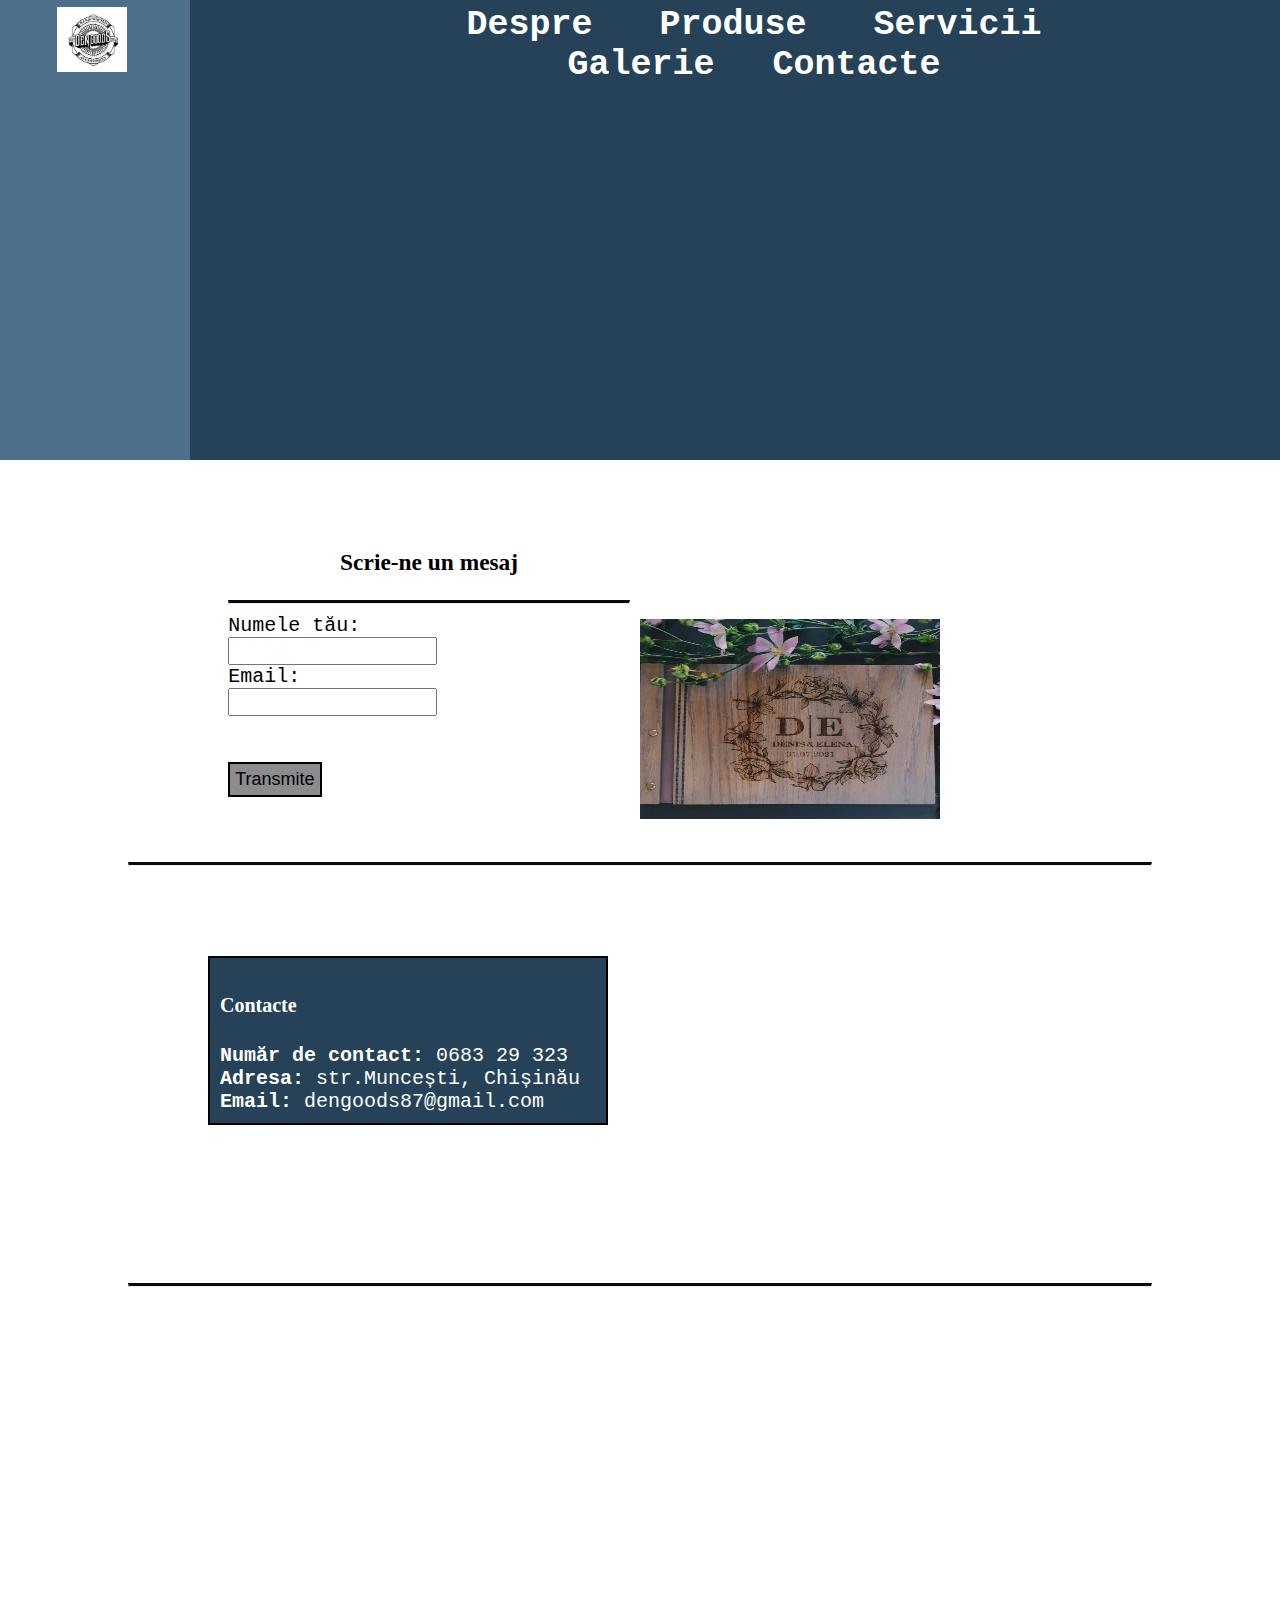
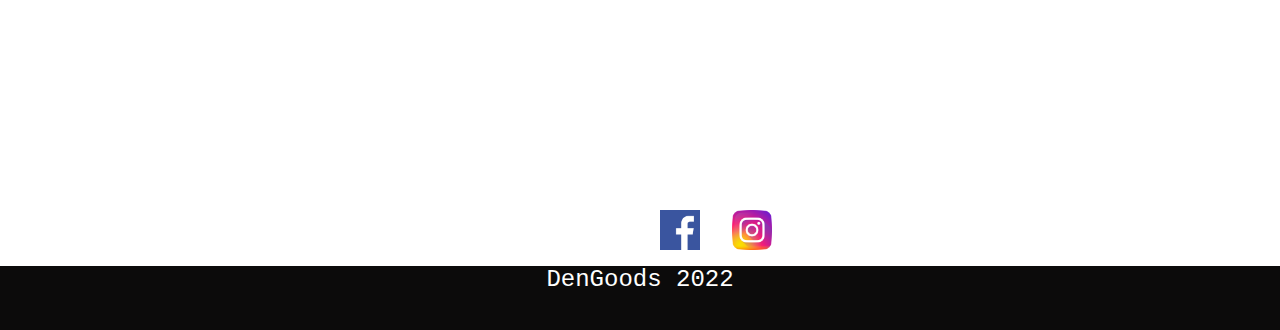
<file: Pagini/contacte.html>
<!DOCTYPE html>
<html>

<head>
    <title>DenGoods</title>
    <meta charset="utf-8">
    <meta name="viewport" content="width-device-width, initial-scale=1.0" />
    <link rel="icon" href="../Imagini/logo.jpg" type="../Imagini/logo.jpg">
    <link rel="stylesheet" href="../CSS/style copy.css">
    <link rel="stylesheet" href="https://cdnjs.cloudflare.com/ajax/libs/font-awesome/4.7.0/css/font-awesome.min.css" />

</head>

<body class="rest-bk" class="responsive">
    <header class="header-rest">
        <a href="../index copy.html"><img class="header-logo" style="padding: 2px 100px 100px 50px;"
                src="../Imagini/logo.jpg"></a>
        <div class="container">
            <div id="navbar" class="nav"><b>

                    <a href="despre.html" class="text-x2">Despre </a>
                    <a href="produse.html" class="text-x2">Produse </a>
                    <a href="../Pagini/servicii.html" class="text-x2">Servicii </a>
                    <a href="../Pagini/galerie.html" class="text-x2">Galerie</a>
                    <a href="contacte.html" class="text-x2" class="active">Contacte</a> </b></div>
            <a class="hamburger-menu" onclick="mobileMenu()"> <i class="fa fa-bars"></i></a>
        </div>
    </header>

    <div class="container">
        <Br /><Br />
        <div style="padding: 5px 1% 20px 1%;">
            <div class="row">
                <div class="col-5">
                    <div class="contact-form">
                        <h3 class="centered">Scrie-ne un mesaj</h3>
                        <hr />
                        <form>
                            <label for="nume"> Numele tău: </label> <br />
                            <input class="input-box" type="text" name="nume" id="nume" /><br />

                            <label for="email">Email:</label><br />
                            <input class="input-box" type="email" name="email" id="email" required /><br />


                            </select>
                            <br /><br />
                            <input class="input-submit" type="submit" value="Transmite" />
                        </form>
                    </div>
                </div><Br />
                <img style="width: 300px; height: 200px; padding-top: 80px;" src="../Imagini/carnet x2.jpg">
            </div>
        </div>

        <div style="padding: 5px 0% 20px 0%;">
            <hr />

            <div class="row">
            </div>
            <div class="col-5">
                <div class="contacte" style="color: white; margin-top: 5rem; margin-right: 2rem;">
                    <h4>Contacte</h4>

                    <b>Număr de contact: </b><span>0683 29 323</span>
                    <br />
                    <b>Adresa: </b><span> str.Muncești, Chișinău</span>
                    <b>Email: </b><span> dengoods87@gmail.com</span>
                </div>
            </div>

        </div>

        <iframe
            src="https://www.google.com/maps/embed?pb=!1m18!1m12!1m3!1d21780.923326676566!2d28.90680186914155!3d46.969245765058275!2m3!1f0!2f0!3f0!3m2!1i1024!2i768!4f13.1!3m3!1m2!1s0x40c9799e92d71c6f%3A0xe328dffe12067ddc!2zyJhvc2VhdWEgTXVuY2XImXRpLCBDaGnImWluxIN1LCBNb2xkb3Zh!5e0!3m2!1sro!2s!4v1646577874878!5m2!1sro!2s"
            width="350" height="300" style="margin-left: 4rem; border: 0; margin-top: 3rem;" allowfullscreen=""
            loading="lazy"></iframe>
        <Br /> <Br />
        <hr />
    </div>
    <a href="https://www.facebook.com/DenGoods">
        <img width="40px" style="padding-left: 660px; margin-bottom: 10px;" src="../Imagini/facebook.png">
        <a href="https://www.instagram.com/dengoodswood/">
            <img width="40px" style="padding-left: 20px; margin-bottom: 10px;" src="../Imagini/instagram.png">
            <footer>
                <div class="centered footer-info">
                    <span>DenGoods</span>
                    <span>2022</span>
                </div>

            </footer>

</body>

</html>
</file>
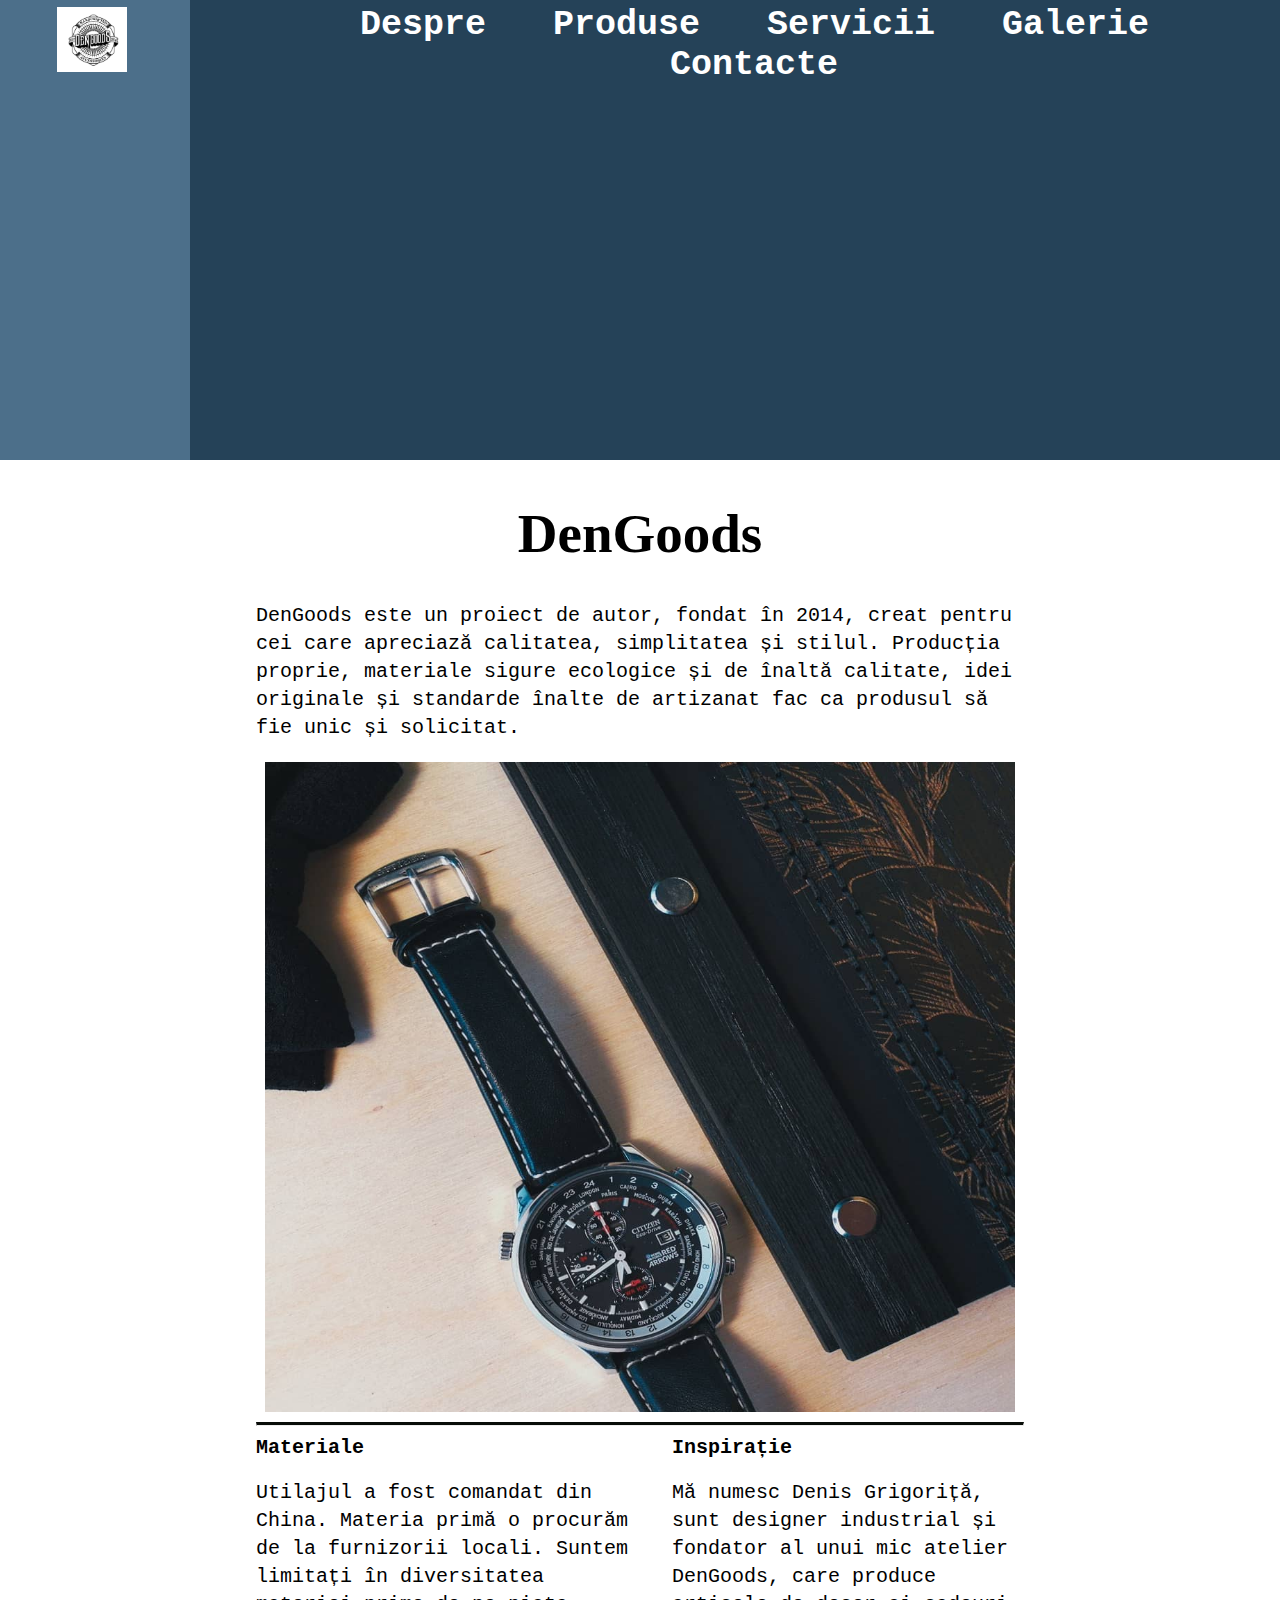
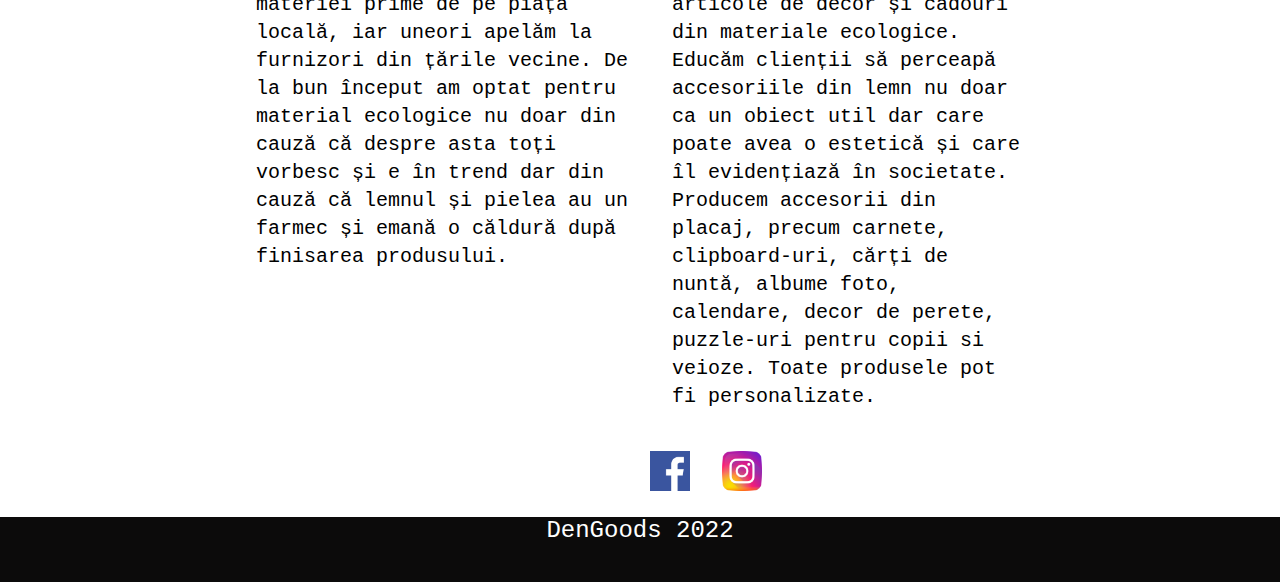
<file: Pagini/despre.html>
<!DOCTYPE html>
<html>

<head>
    <title>DenGoods</title>
    <meta charset="utf-8" />
    <meta name="viewport" content="width-device-width, initial-scale=1.0" />
    <link rel="icon" href="../Imagini/logo.jpg" type="../Imagini/logo.jpg" />
    <link rel="stylesheet" href="../CSS/style copy.css" />
    <style>
        .mySlides {
            display: none;
        }
    </style>
    <script src="../JS/script.js"></script>
</head>

<body class="rest-bk" class="responsive">
    <header class="header-rest">
        <a href="../index copy.html"><img class="header-logo" style="padding: 2px 100px 100px 50px;"
                src="../Imagini/logo.jpg"></a>
        <div class="container">
            <div id="navbar" class="nav"><b>
                    <a href="despre.html" class="text-x2" class="active">Despre </a>
                    <a href="produse.html" class="text-x2">Produse </a>
                    <a href="../Pagini/servicii.html" class="text-x2">Servicii </a>
                    <a href="../Pagini/galerie.html" class="text-x2">Galerie </a>
                    <a href="contacte.html" class="text-x2">Contacte </a></b></div>

        </div>
        <a class="hamburger-menu" onclick="mobileMenu()"> <i class="fa fa-bars"></i></a>

    </header>
    <div class="container" style="padding: 5px 20% 20px 20%;">
        <h1 class="centered text-despre"> DenGoods </h1>
        <p> DenGoods este un proiect de autor, fondat în 2014, creat pentru cei care apreciază calitatea, simplitatea și
            stilul. Producția proprie, materiale sigure ecologice și de înaltă calitate, idei originale și standarde
            înalte de artizanat fac ca produsul să fie unic și solicitat.</p>
        <div class="slideshow" style="margin: auto; ">
            <img src="../Imagini/poza proba.jpg" id="imgSlideShow" style="width:100%">
        </div>
        <hr />

        <div class="row">
            <div class="left column"><b>Materiale</b>
                <p>Utilajul a fost comandat din China. Materia primă o procurăm de la furnizorii locali. Suntem limitați
                    în diversitatea materiei prime de pe piața locală, iar uneori apelăm la furnizori din țările vecine.
                    De la bun început am optat pentru material ecologice nu doar din cauză că despre asta toți vorbesc
                    și e în trend dar din cauză că lemnul și pielea au un farmec și emană o căldură după finisarea
                    produsului.
                </p>
            </div>

            <div class="right column" style="padding-left: 2rem;"><b>Inspirație</b>
                <p> Mă numesc Denis Grigoriță, sunt designer industrial și fondator al unui mic atelier DenGoods, care
                    produce articole de decor și cadouri din materiale ecologice. Educăm clienții să perceapă
                    accesoriile din lemn nu doar ca un obiect util dar care poate avea o estetică și care îl evidențiază
                    în societate. Producem accesorii din placaj, precum carnete, clipboard-uri, cărți de nuntă, albume
                    foto, calendare, decor de perete, puzzle-uri pentru copii si veioze. Toate produsele pot fi
                    personalizate.
                </p>
            </div>

        </div>
    </div>
    <div><a href="https://www.facebook.com/DenGoods">
            <img width="40px" style="padding-left: 650px; margin-bottom: 20px;" src="../Imagini/facebook.png">
            <a href="https://www.instagram.com/dengoodswood/">
                <img width="40px" style="padding-left: 20px; margin-bottom: 20px;" src="../Imagini/instagram.png">
    </div>

    <footer>
        <div class="centered footer-info">
            <span>DenGoods</span>
            <span>2022</span>
        </div>
        </div>
    </footer>

</body>

</html>
</file>
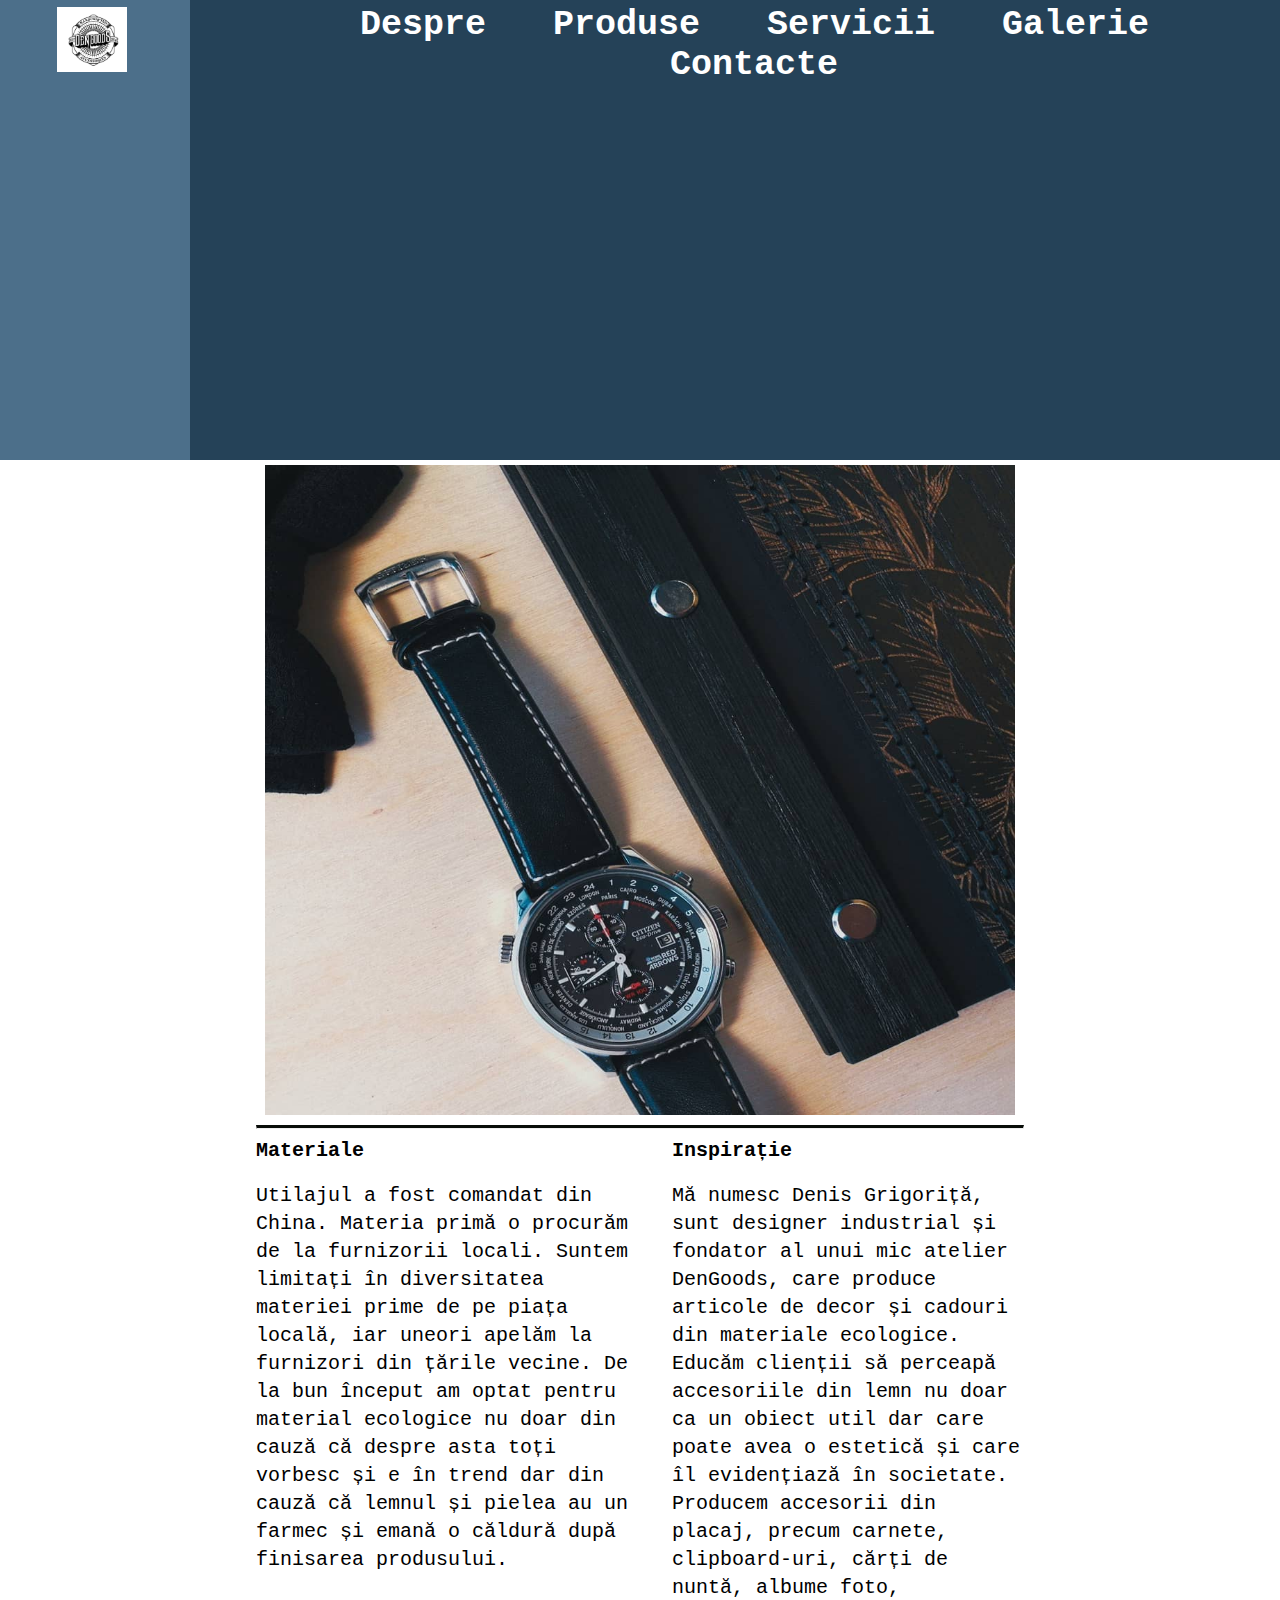
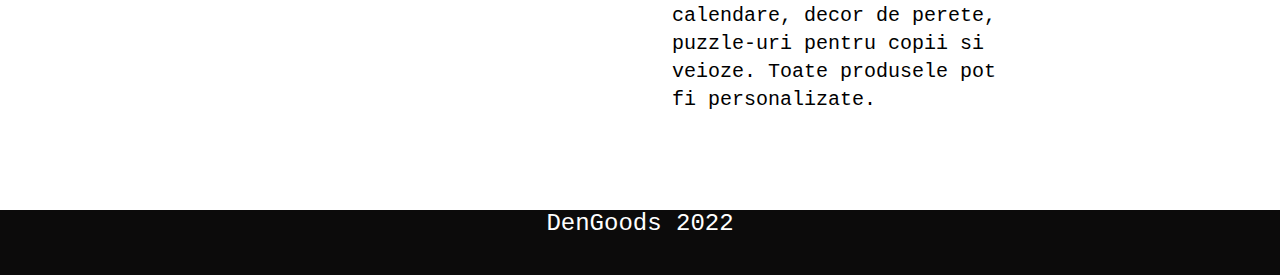
<file: Pagini/galerie.html>
<!DOCTYPE html>
<html>

<head>
    <title>DenGoods</title>
    <meta charset="utf-8" />
    <meta name="viewport" content="width-device-width, initial-scale=1.0" />
    <link rel="icon" href="../Imagini/logo.jpg" type="../Imagini/logo.jpg" />
    <link rel="stylesheet" href="../CSS/style copy.css" />
    <style>
        .mySlides {
            display: none;
        }
    </style>
    <script src="../JS/script.js"></script>
</head>

<body class="rest-bk" class="responsive">
    <header class="header-rest">
        <a href="../index copy.html"><img class="header-logo" style="padding: 2px 100px 100px 50px;"
                src="../Imagini/logo.jpg"></a>
        <div class="container">
            <div id="navbar" class="nav"><b>
                    <a href="despre.html" class="text-x2" >Despre </a>
                    <a href="produse.html" class="text-x2">Produse </a>
                    <a href="../Pagini/servicii.html" class="text-x2">Servicii </a>
                    <a href="../Pagini/galerie.html" class="text-x2"class="active">Galerie </a>
                    <a href="contacte.html" class="text-x2">Contacte </a></b></div>

        </div>
        <a class="hamburger-menu" onclick="mobileMenu()"> <i class="fa fa-bars"></i></a>

    </header>
    <div class="container" style="padding: 5px 20% 20px 20%;">
        
        <div class="slideshow" style="margin: auto; ">
            <img src="../Imagini/poza proba.jpg" id="imgSlideShow" style="width:100%">
        </div>
        <hr />

        <div class="row">
            <div class="left column"><b>Materiale</b>
                <p>Utilajul a fost comandat din China. Materia primă o procurăm de la furnizorii locali. Suntem limitați
                    în diversitatea materiei prime de pe piața locală, iar uneori apelăm la furnizori din țările vecine.
                    De la bun început am optat pentru material ecologice nu doar din cauză că despre asta toți vorbesc
                    și e în trend dar din cauză că lemnul și pielea au un farmec și emană o căldură după finisarea
                    produsului.
                </p>
            </div>

            <div class="right column" style="padding-left: 2rem;"><b>Inspirație</b>
                <p> Mă numesc Denis Grigoriță, sunt designer industrial și fondator al unui mic atelier DenGoods, care
                    produce articole de decor și cadouri din materiale ecologice. Educăm clienții să perceapă
                    accesoriile din lemn nu doar ca un obiect util dar care poate avea o estetică și care îl evidențiază
                    în societate. Producem accesorii din placaj, precum carnete, clipboard-uri, cărți de nuntă, albume
                    foto, calendare, decor de perete, puzzle-uri pentru copii si veioze. Toate produsele pot fi
                    personalizate.
                </p>
            </div>

        </div>
    </div>

    <footer>
        <div class="centered footer-info">
            <span>DenGoods</span>
            <span>2022</span>
        </div>
        </div>
    </footer>

</body>

</html>
</file>
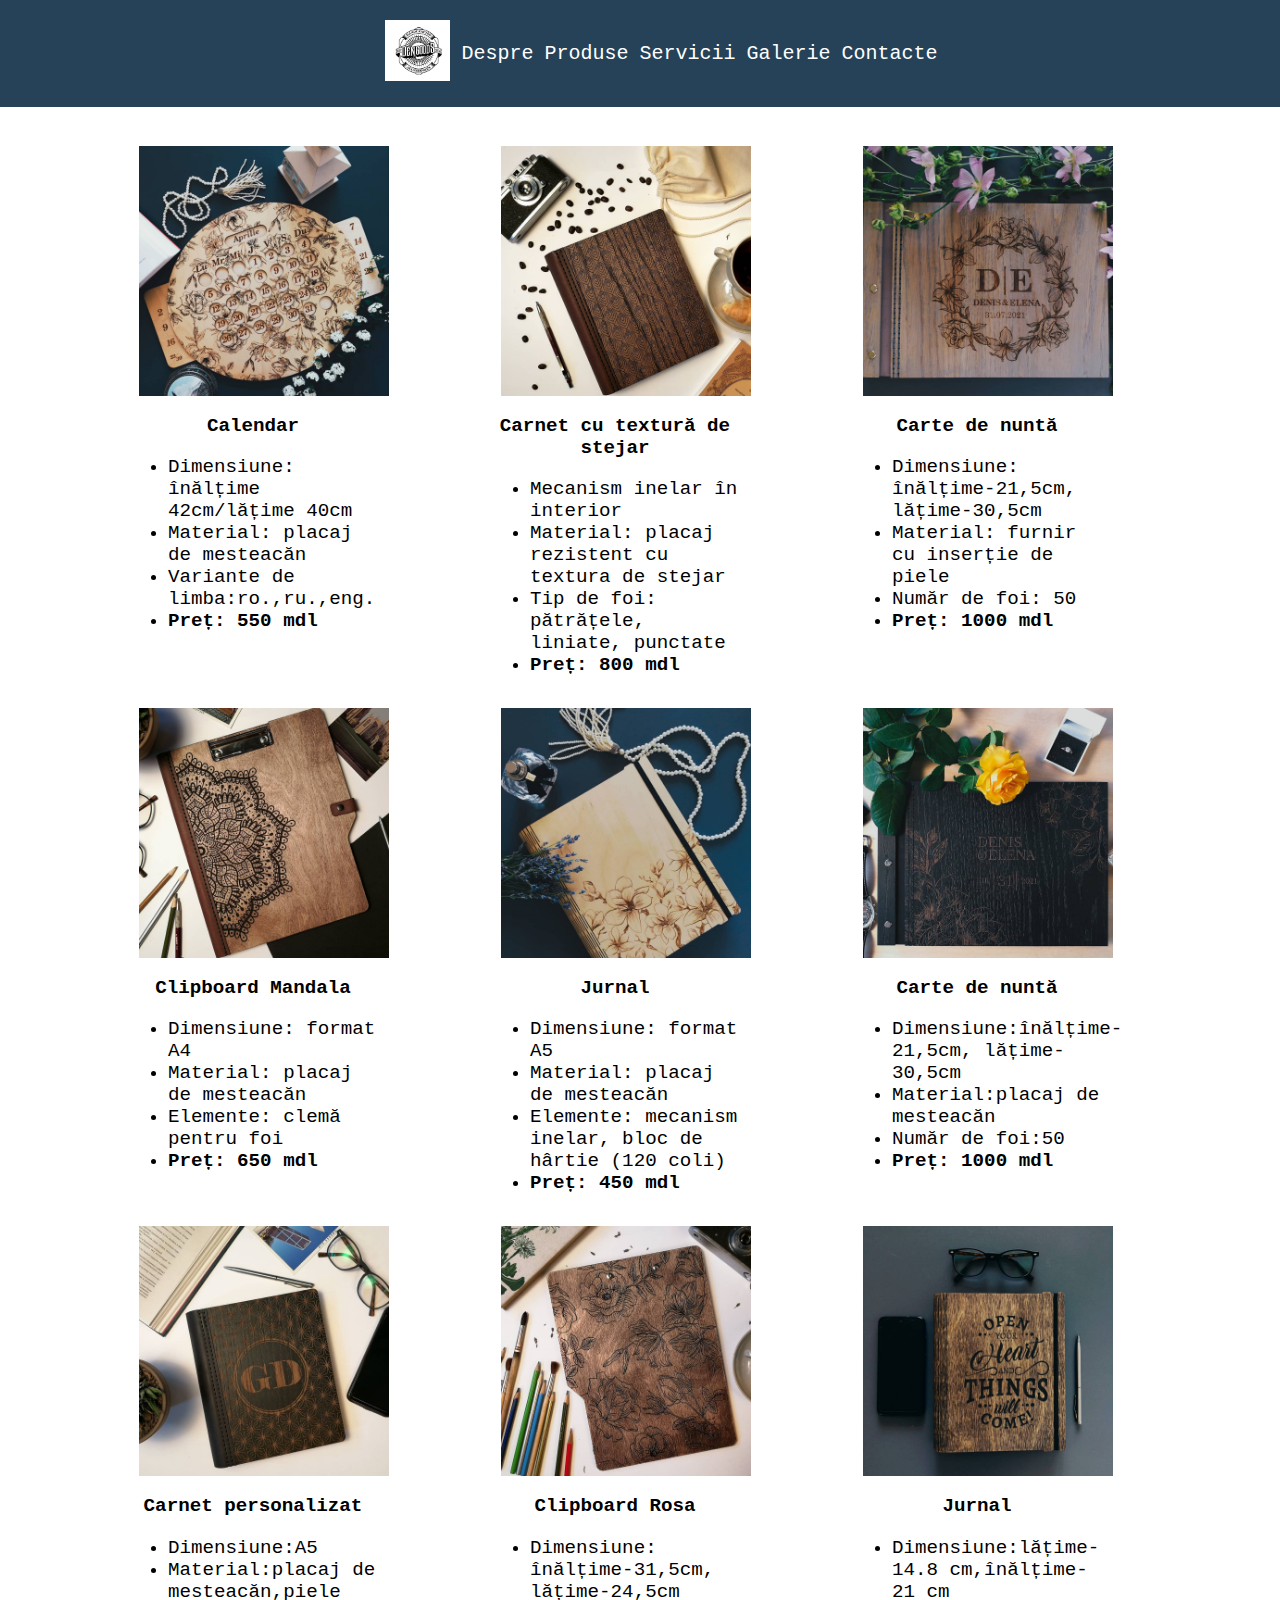
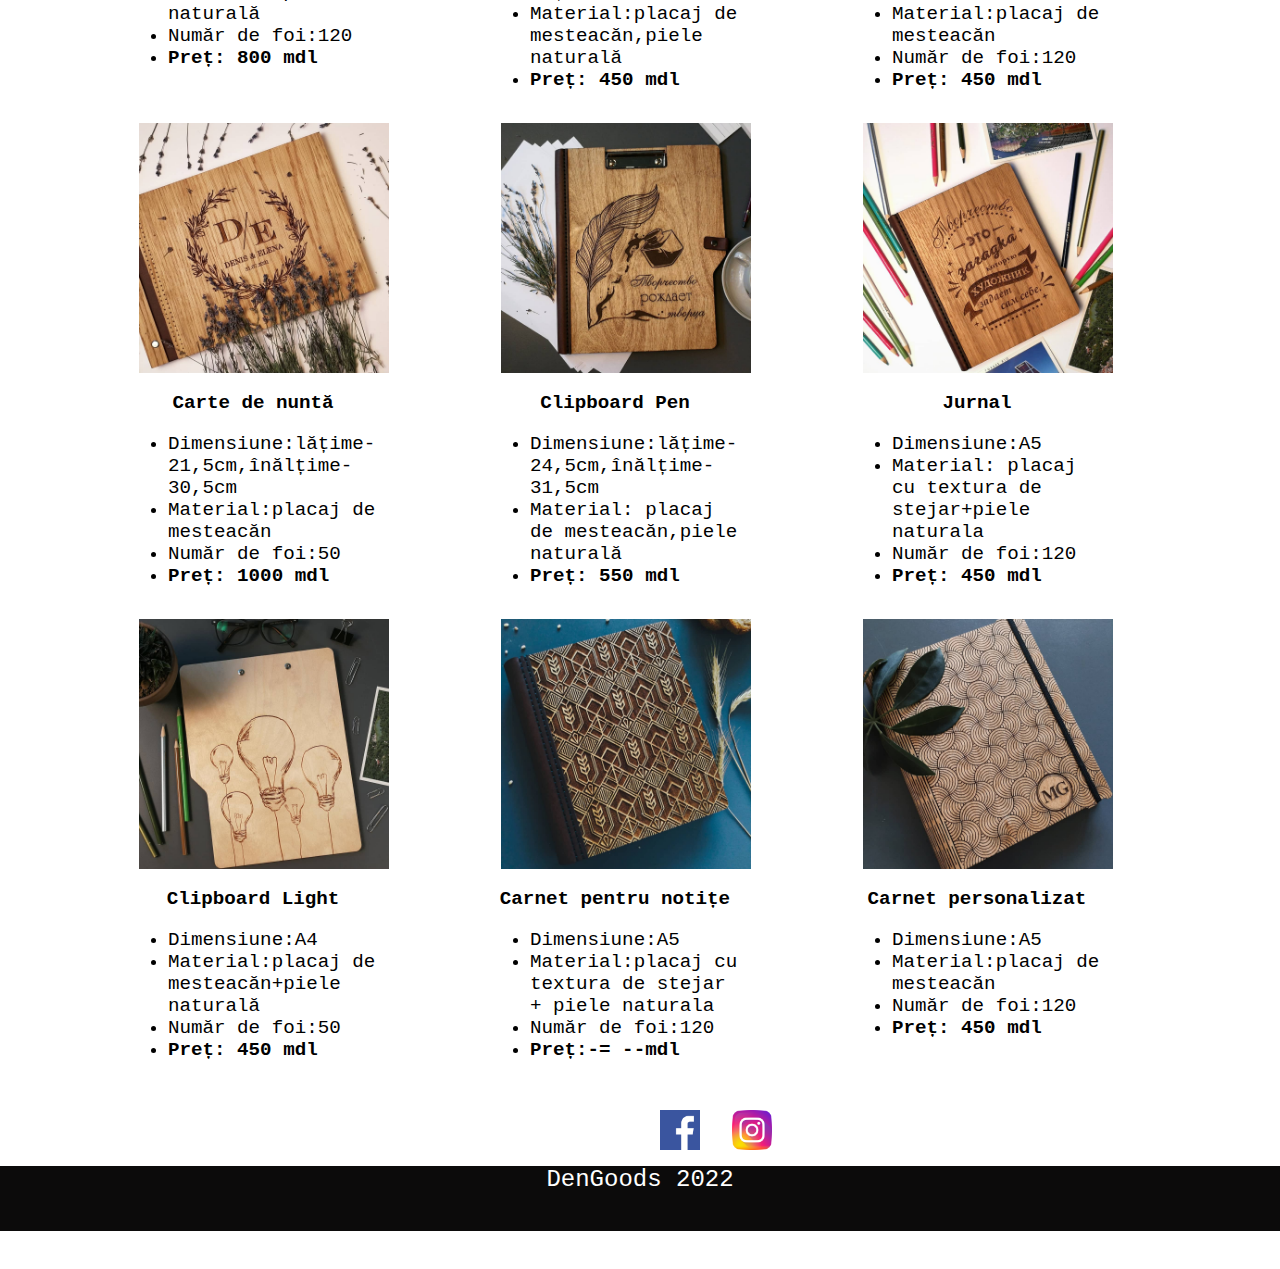
<file: Pagini/produse.html>
<!DOCTYPE html>
<html>

<head>
    <title>DenGoods</title>
    <meta charset="utf-8">
    <meta name="viewport" content="width-device-width, initial-scale=1.0" />
    <link rel="icon" href="../Imagini/logo.jpg" type="../Imagini/logo.jpg " />
    <link rel="stylesheet" href="../CSS/style copy.css">
    <link rel="stylesheet" href="https://cdnjs.cloudflare.com/ajax/libs/font-awesome/4.7.0/css/font-awesome.min.css" />

</head>

<body>
    <header class="header-rest">
        <ul class="nav-links">
            <li class="li"><a href="../index copy.html">
                    <img width="65" src="../Imagini/logo.jpg">
                </a></li>
            <li class="li"><a href="../Pagini/despre.html">Despre</a></li>
            <li class="li"><a href="../Pagini/produse.html">Produse</a></li>
            <li class="li"><a href="../Pagini/servicii.html">Servicii</a></li>
            <li class="li"><a href="../Pagini/galerie.html">Galerie</a></li>
            <li class="li"><a href="./Pagini/contacte.html">Contacte</a></li>
        </ul>
    </header>

    <div class="container">
        <Br />
        <div style="display: flex; justify-content: space-between; flex-wrap: wrap;">

            <div class="cel"> <img class="gallery img-produse" src="../Imagini/produs 1.jpg">
                <div class="desc">
                    <div style="text-align: center;"><b>Calendar</b></div>
                    <ul>
                        <li> Dimensiune: înălțime 42cm/lățime 40cm</li>
                        <li> Material: placaj de mesteacăn</li>
                        <li> Variante de limba:ro.,ru.,eng.</li>
                        <li> <b> Preț: 550 mdl</b></li>
                    </ul>
                </div>

            </div>


            <div class="cel"> <img class="gallery img-produse" src="../Imagini/produs 2.jpg">
                <div class="desc">
                    <div style="text-align: center;"><b>Carnet cu textură de stejar</b> </div>
                    <ul>
                        <li> Mecanism inelar în interior</li>
                        <li> Material: placaj rezistent cu textura de stejar</li>
                        <li> Tip de foi: pătrățele, liniate, punctate</li>

                        <li><b>Preț: 800 mdl</b> </li>
                    </ul>
                </div>
            </div>


            <div class="cel"> <img class="gallery img-produse" src="../Imagini/produs 3.jpg">
                <div class="desc">
                    <div style="text-align: center;"><b>Carte de nuntă</b></div>
                    <ul>
                        <li> Dimensiune: înălțime-21,5cm, lățime-30,5cm</li>
                        <li> Material: furnir cu inserție de piele</li>
                        <li> Număr de foi: 50</li>
                        <li><b>Preț: 1000 mdl</b> </li>
                    </ul>
                </div>
            </div>




            <div class="cel"> <img class="gallery img-produse" src="../Imagini/produs 4.jpg">
                <div class="desc">
                    <div style="text-align: center;"><b>Clipboard Mandala</b></div>
                    <ul>
                        <li> Dimensiune: format A4 </li>
                        <li> Material: placaj de mesteacăn </li>
                        <li> Elemente: clemă pentru foi</li>
                        <li><b>Preț: 650 mdl</b> </li>
                    </ul>
                </div>
            </div>


            <div class="cel"> <img class="gallery img-produse" src="../Imagini/produs 5.jpg">
                <div class="desc">
                    <div style="text-align: center;"><b>Jurnal</b></div>
                    <ul>
                        <li> Dimensiune: format A5 </li>
                        <li> Material: placaj de mesteacăn</li>
                        <li> Elemente: mecanism inelar, bloc de hârtie (120 coli)</li>
                        <li><b>Preț: 450 mdl</b> </li>
                    </ul>
                </div>
            </div>


            <div class="cel"> <img class="gallery img-produse" src="../Imagini/produs 6.jpg">
                <div class="desc">
                    <div style="text-align: center;"><b>Carte de nuntă</b></div>
                    <ul>
                        <li> Dimensiune:înălțime-21,5cm, lățime-30,5cm</li>
                        <li> Material:placaj de mesteacăn </li>
                        <li> Număr de foi:50</li>
                        <li><b>Preț: 1000 mdl</b> </li>
                    </ul>
                </div>
            </div>




            <div class="cel"> <img class="gallery img-produse" src="../Imagini/produs 7.jpg">
                <div class="desc">
                    <div style="text-align: center;"><b>Carnet personalizat</b></div>
                    <ul>
                        <li> Dimensiune:A5</li>
                        <li> Material:placaj de mesteacăn,piele naturală</li>
                        <li> Număr de foi:120</li>
                        <li><b>Preț: 800 mdl</b> </li>
                    </ul>
                </div>
            </div>


            <div class="cel"> <img class="gallery img-produse" src="../Imagini/produs 8.jpg">
                <div class="desc">
                    <div style="text-align: center;"><b>Clipboard Rosa</b></div>
                    <ul>
                        <li> Dimensiune: înălțime-31,5cm, lățime-24,5cm</li>
                        <li> Material:placaj de mesteacăn,piele naturală</li>
                        <li><b>Preț: 450 mdl</b> </li>
                    </ul>
                </div>
            </div>


            <div class="cel"> <img class="gallery img-produse" src="../Imagini/produs 9.jpg">
                <div class="desc">
                    <div style="text-align: center;"><b>Jurnal</b></div>
                    <ul>
                        <li> Dimensiune:lățime-14.8 cm,înălțime-21 cm</li>
                        <li> Material:placaj de mesteacăn</li>
                        <li>Număr de foi:120</li>
                        <li><b>Preț: 450 mdl</b> </li>
                    </ul>
                </div>
            </div>




            <div class="cel"> <img class="gallery img-produse" src="../Imagini/produs 10.jpg">
                <div class="desc">
                    <div style="text-align: center;"><b>Carte de nuntă</b></div>
                    <ul>
                        <li> Dimensiune:lățime-21,5cm,înălțime-30,5cm</li>
                        <li> Material:placaj de mesteacăn</li>
                        <li>Număr de foi:50</li>
                        <li><b>Preț: 1000 mdl</b> </li>
                    </ul>
                </div>
            </div>


            <div class="cel"> <img class="gallery img-produse" src="../Imagini/produs 11.jpg">
                <div class="desc">
                    <div style="text-align: center;"><b>Clipboard Pen</b></div>
                    <ul>
                        <li> Dimensiune:lățime-24,5cm,înălțime-31,5cm</li>
                        <li> Material: placaj de mesteacăn,piele naturală</li>
                        <li><b>Preț: 550 mdl</b> </li>
                    </ul>
                </div>
            </div>


            <div class="cel"> <img class="gallery img-produse" src="../Imagini/produs 12.jpg">
                <div class="desc">
                    <div style="text-align: center;"><b>Jurnal</b></div>
                    <ul>
                        <li> Dimensiune:A5</li>
                        <li> Material: placaj cu textura de stejar+piele naturala</li>
                        <li>Număr de foi:120</li>
                        <li><b>Preț: 450 mdl</b> </li>
                    </ul>
                </div>
            </div>




            <div class="cel"> <img class="gallery img-produse" src="../Imagini/produs 13.jpg">
                <div class="desc">
                    <div style="text-align: center;"><b>Clipboard Light</b></div>
                    <ul>
                        <li> Dimensiune:A4</li>
                        <li> Material:placaj de mesteacăn+piele naturală</li>
                        <li>Număr de foi:50</li>
                        <li><b>Preț: 450 mdl</b> </li>
                    </ul>
                </div>
            </div>


            <div class="cel"> <img class="gallery img-produse" src="../Imagini/produs 14.jpg">
                <div class="desc">
                    <div style="text-align: center;"><b>Carnet pentru notițe</b></div>
                    <ul>
                        <li> Dimensiune:A5</li>
                        <li> Material:placaj cu textura de stejar + piele naturala</li>
                        <li>Număr de foi:120</li>
                        <li><b>Preț:-= --mdl</b> </li>
                    </ul>
                </div>
            </div>


            <div class="cel"> <img class="gallery img-produse" src="../Imagini/produs 15.jpg">
                <div class="desc">
                    <div style="text-align: center;"><b>Carnet personalizat</b></div>
                    <ul>
                        <li> Dimensiune:A5</li>
                        <li> Material:placaj de mesteacăn</li>
                        <li>Număr de foi:120</li>
                        <li><b>Preț: 450 mdl</b> </li>
                    </ul>
                </div>
            </div>

        </div>

        <Br />
    </div>
    <div><a href="https://www.facebook.com/DenGoods">
            <img width="40px" style="padding-left: 660px; margin-bottom: 10px;" src="../Imagini/facebook.png">
            <a href="https://www.instagram.com/dengoodswood/">
                <img width="40px" style="padding-left: 20px; margin-bottom: 10px;" src="../Imagini/instagram.png">
    </div>

    <footer>
        <div class="centered footer-info">
            <span>DenGoods</span>
            <span>2022</span>
        </div>
    </footer>

</body>

</html>
</file>
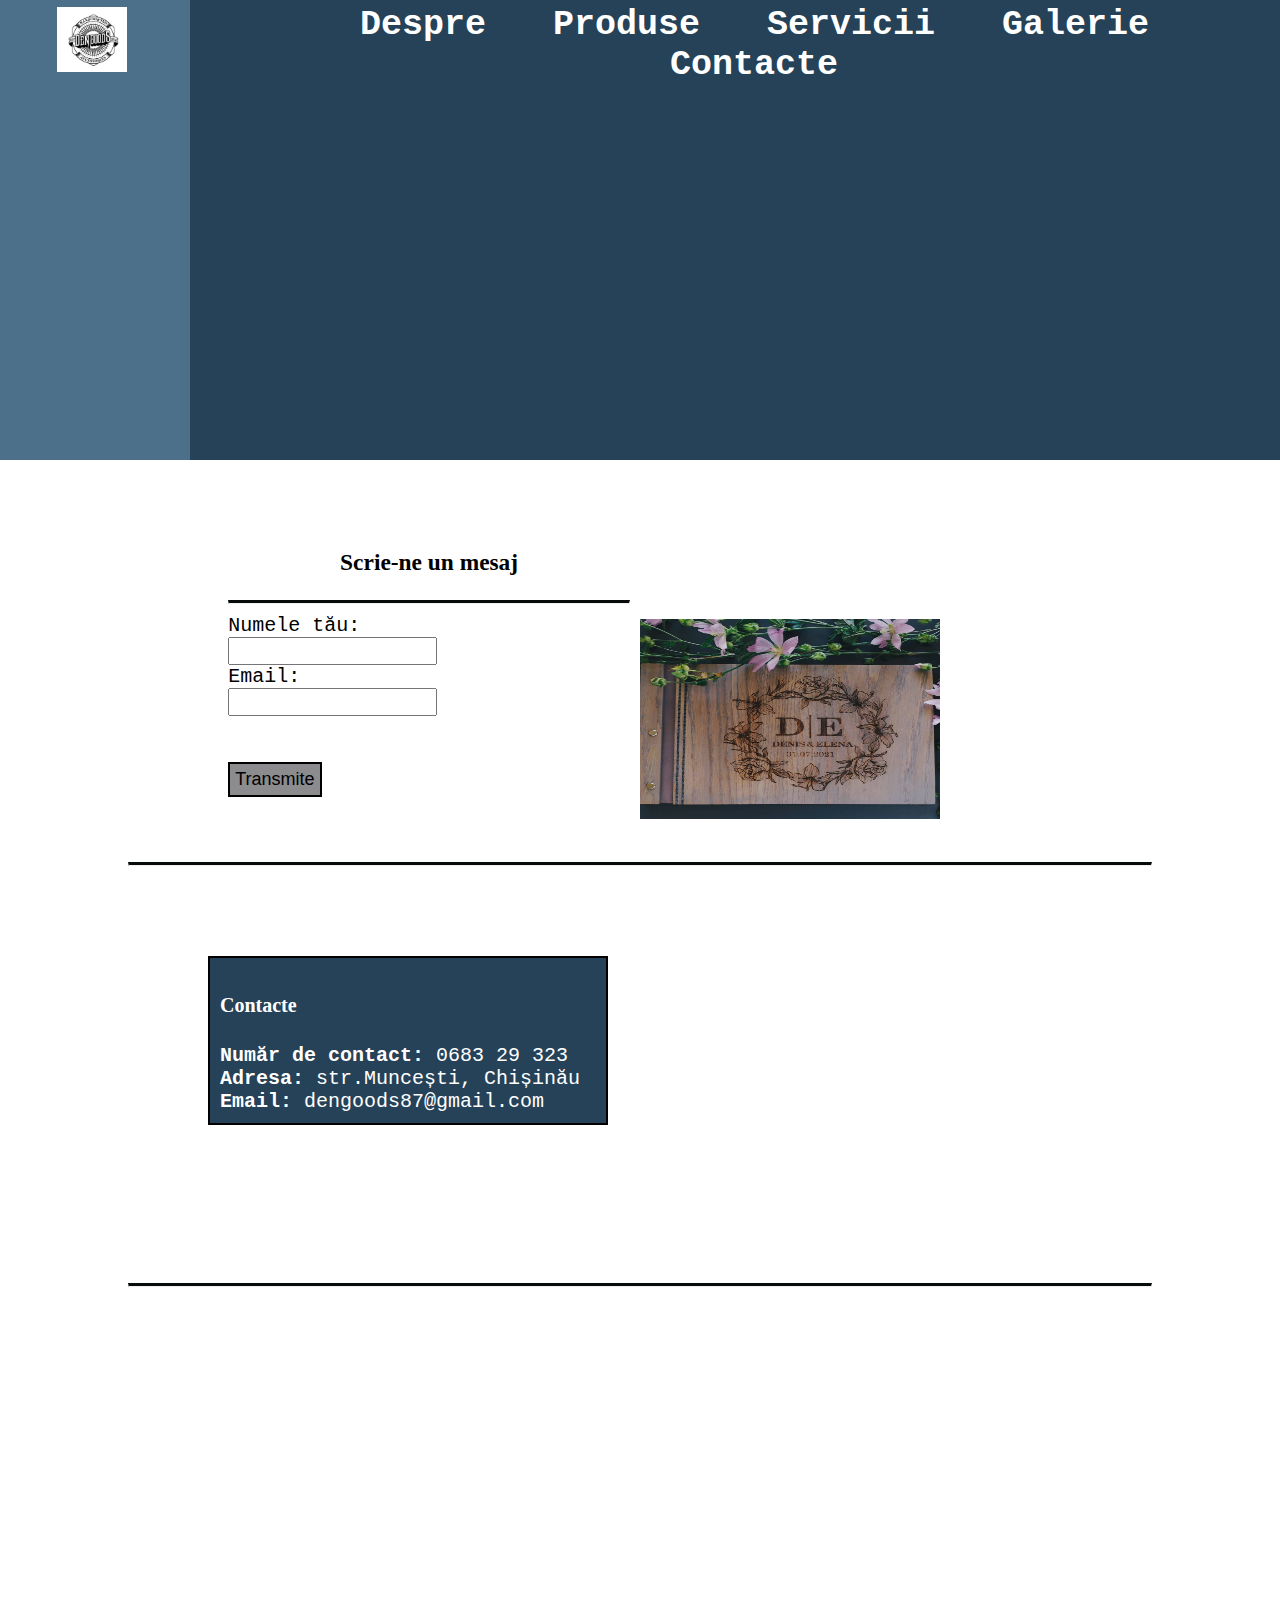
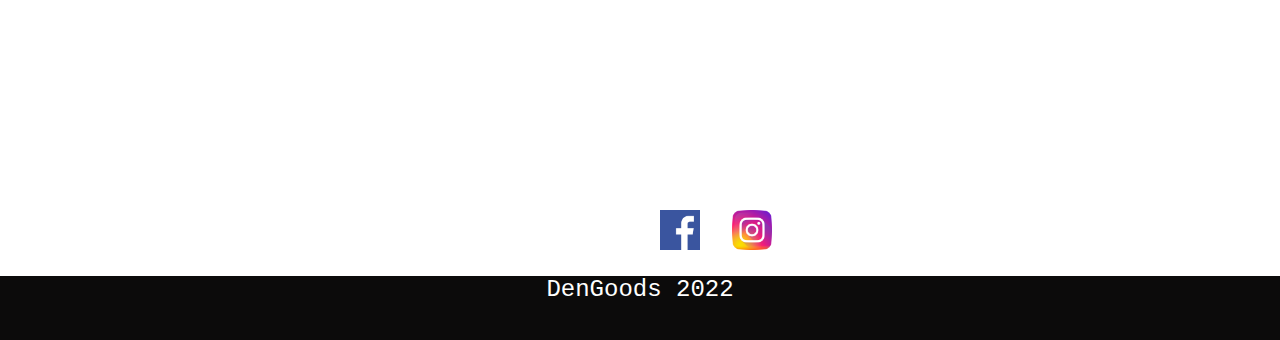
<file: Pagini/servicii.html>
<!DOCTYPE html>
<html>

<head>
    <title>DenGoods</title>
    <meta charset="utf-8">
    <meta name="viewport" content="width-device-width, initial-scale=1.0" />
    <link rel="icon" href="../Imagini/logo.jpg" type="../Imagini/logo.jpg">
    <link rel="stylesheet" href="../CSS/style copy.css">
    <link rel="stylesheet" href="https://cdnjs.cloudflare.com/ajax/libs/font-awesome/4.7.0/css/font-awesome.min.css" />

</head>

<body class="rest-bk" class="responsive">
    <header class="header-rest">
        <a href="../index copy.html"><img class="header-logo" style="padding: 2px 100px 100px 50px;"
                src="../Imagini/logo.jpg"></a>
        <div class="container">
            <div id="navbar" class="nav"><b>

                    <a href="despre.html" class="text-x2">Despre </a>
                    <a href="produse.html" class="text-x2">Produse </a>
                    <a href="../Pagini/servicii.html" class="text-x2" class="active"> Servicii </a>
                    <a href="../Pagini/galerie.html" class="text-x2">Galerie </a>
                    <a href="contacte.html" class="text-x2">Contacte</a> </b></div>

            <a class="hamburger-menu" onclick="mobileMenu()"> <i class="fa fa-bars"></i></a>
        </div>
    </header>

    <div class="container">
        <Br /><Br />
        <div style="padding: 5px 1% 20px 1%;">
            <div class="row">
                <div class="col-5">
                    <div class="contact-form">
                        <h3 class="centered">Scrie-ne un mesaj</h3>
                        <hr />
                        <form>
                            <label for="nume"> Numele tău: </label> <br />
                            <input class="input-box" type="text" name="nume" id="nume" /><br />

                            <label for="email">Email:</label><br />
                            <input class="input-box" type="email" name="email" id="email" required /><br />


                            </select>
                            <br /><br />
                            <input class="input-submit" type="submit" value="Transmite" />
                        </form>
                    </div>
                </div><Br />
                <img style="width: 300px; height: 200px; padding-top: 80px;" src="../Imagini/carnet x2.jpg">
            </div>
        </div>

        <div style="padding: 5px 0% 20px 0%;">
            <hr />

            <div class="row">
            </div>
            <div class="col-5">
                <div class="contacte" style="color: white; margin-top: 5rem; margin-right: 2rem;">
                    <h4>Contacte</h4>

                    <b>Număr de contact: </b><span>0683 29 323</span>
                    <br />
                    <b>Adresa: </b><span> str.Muncești, Chișinău</span>
                    <b>Email: </b><span> dengoods87@gmail.com</span>
                </div>
            </div>

        </div>

        <iframe
            src="https://www.google.com/maps/embed?pb=!1m18!1m12!1m3!1d21780.923326676566!2d28.90680186914155!3d46.969245765058275!2m3!1f0!2f0!3f0!3m2!1i1024!2i768!4f13.1!3m3!1m2!1s0x40c9799e92d71c6f%3A0xe328dffe12067ddc!2zyJhvc2VhdWEgTXVuY2XImXRpLCBDaGnImWluxIN1LCBNb2xkb3Zh!5e0!3m2!1sro!2s!4v1646577874878!5m2!1sro!2s"
            width="350" height="300" style="margin-left: 4rem; border: 0; margin-top: 3rem;" allowfullscreen=""
            loading="lazy"></iframe>
        <Br /> <Br />
        <hr />
    </div>
    <a href="https://www.facebook.com/DenGoods">
        <img width="40px" style="padding-left: 660px; margin-bottom: 20px;" src="../Imagini/facebook.png">
        <a href="https://www.instagram.com/dengoodswood/">
            <img width="40px" style="padding-left: 20px; margin-bottom: 20px;" src="../Imagini/instagram.png">
            <footer>
                <div class="centered footer-info">
                    <span>DenGoods</span>
                    <span>2022</span>
                </div>

            </footer>

</body>

</html>
</file>
<file: CSS/style copy.css>
body {
	margin: 0;
	background-repeat: no-repeat;
	background-size: 100vw;
	font-family: 'Century', Century, monospace;
	font-size: 20px;
}

.li{ 
	float: left;
}

@media (max-width: 600px) {
	.li{
		float: initial;
		margin-top: 1rem;
		
	width: 100%; 
	} 

	.li a {
		font-size: 2em;
	}
	.nav-links{ 
		flex-direction: column;  width:  100%;
		padding: 0;
	}

	.cel{
		width: 100% !important;
	}

	.img-produse {
		width: 100% !important; 
	}
	

}

.cel{
	width: 300px;
}

.img-produse{
	width: 250px;
}



.nav-links{
	list-style-type: none;
  	overflow: hidden;
	display: flex;
	align-items: center;
}

div {
	box-sizing: border-box;
}



header {
	max-height: 460px;
	text-align: center ;
}

header a {
	float: center;
	color: rgb(255, 255, 255);
	text-decoration: none;
	padding: 5px 4px 6px 7px;
}
header a:hover {
     background-color: #4C6F8A;
}


footer {
	 
	min-height: 65px;
	background-color: rgb(12, 11, 11);
}

h1 {
  font-size: 55px;
  transition: 1s;
}
h1,
h2,
h3,
h4,
h5,
h6 {
	font-family: Century, 'Lucida Sans';
}

img {
	max-width: 100%;
}

p {
	line-height: 140%;
}

hr {
	border-top: 3px solid rgb(8, 12, 8);
}
table {
	width: 100%;
	height: 100%;
}
button {
    padding: 7px;
    border: 1px solid ;
    border-radius: 4px;
    cursor: pointer;
}

.header-rest {
    background-color: #254258;
	display: flex;
	justify-content: center;
}

.background{
	background-image: url("../Imagini/background.jpg");
	position: relative;
    object-fit: cover;
    width: 100%;
    height: 100%;
}
.index-bk {
	background-color: white;
	background-repeat: repeat;
	background-size: cover;
	background-position: center;
}

.rest-bk { 
	background-color: white;
}

.centered {
	text-align: center;
}
.container {
	width: 100%;
	min-height: 150vh;
	padding: 5px 10%;
}

.text-x2 {
	color: white;
	font-size: 35px;
	margin-left: 35px;
	text-decoration: none;
}

.text-header {
	color: rgb(255, 249, 249);
	font-size: 30px;
	margin-left: 35px ;
	text-decoration: none;
}

.header-logo {
	max-height: 65px;
	float: left;
}

.text-titlu {
	font-size: 60px;
	text-align: center;
	padding: 130px 80px 400px 250px;
}
.text-despre:hover{
  font-size: 65px;
  color: rgb(110, 105, 100);
}

.footer-info {
	border-bottom: 40px,30px.50px,80px black;
	font-size: 24px;
	text-align: center;
	color: white;

}
.img-produse:hover {
      width: 400px;
	  height: 400px;  
	  object-fit: cover;
	  transition: 500ms;
}
.column {
	float: left;
	width: 50%;
}

.row:after {
	content: "";
	display: table;

	clear: both;
}
.gallery {
  margin: 10px;
  border: 1px solid white;
  float: bottom;
}

.gallery:hover {
  border: 1px solid #777;
}

.desc {
  padding: 2px 50px 2px 0px;
  text-align: left;
  font-size: 1.2rem;
}

.slideshow {
	display: flex;
	justify-content: space-around;
	max-width: 750px;
	height: 650px;
}

.mySlides {
	max-width: 100%;
}

.container-poze {
	display: flex;
	justify-content: space-around;
}

.img-poze {
	max-height: 160px;
	transition: all linear 1s;
}

.img-poze:hover {
	transform: scale(1.1);
	transition: all linear 2s;
}

a {
	text-decoration: none;
	color: black;
}

.col-1 {
	width: 10%;
}

.col-2 {
	width: 20%;
}

.col-3 {
	width: 30%;
}

.col-4 {
	width: 40%;
}

.col-5 {
	width: 50%;
}

.col-6 {
	width: 60%;
}

.col-7 {
	width: 70%;
}

.col-8 {
	width: 80%;
}

.col-9 {
	width: 90%;
}

.col-10 {
	width: 100%;
}

[class*="col-"] {
	float: left;
}

.row {
	overflow: hidden;
	justify-content: center;
}

.input-box {
	width: 50%;
	height: 22px;
}

.input-submit {
	font-size: 18px;
	background-color: rgb(140, 140, 143);
	padding: 5px;
	border: 2px solid black;
}

.contact-form {
	padding: 10px; 
	margin: 0px 0px 20px 80px;
}

.contacte {
	background-color: #254258;
	padding: 10px;
	border: 2px solid black;
	margin: 80px 0px 0px 80px;
}

.hamburger-menu {
	display: none;
	float: right;
}

@media (max-width: 770px) {
	.container {
		padding: 5px 5% 20px 5%;
	}
	[class*="col-"] {
		width: 100%;
	}
	.nav a {
		display: none;
	}
	a.hamburger-menu {
		display: block;
		position: absolute;
		right: 0;
		top: 0;
	}
	.nav.mobile a {
		float: none;
		display: block;
		text-align: left;
	}
}

.form {
	margin: 0px 50px 50px 50px;
}

@media screen and (max-width: 600px) {
	.column {
		width: 100%;
	}
}

.responsive {
	padding: 0 6px;
	float: left;
	width: 24.99999%; 
}

@media only screen and (max-width: 700px) {
	.responsive {
		width: 49.9999%;
		margin: 6px 0;
	}
}

@media only screen and (max-width: 500px) {
	.responsive {
		width: 100%;
	}
}
</file>
